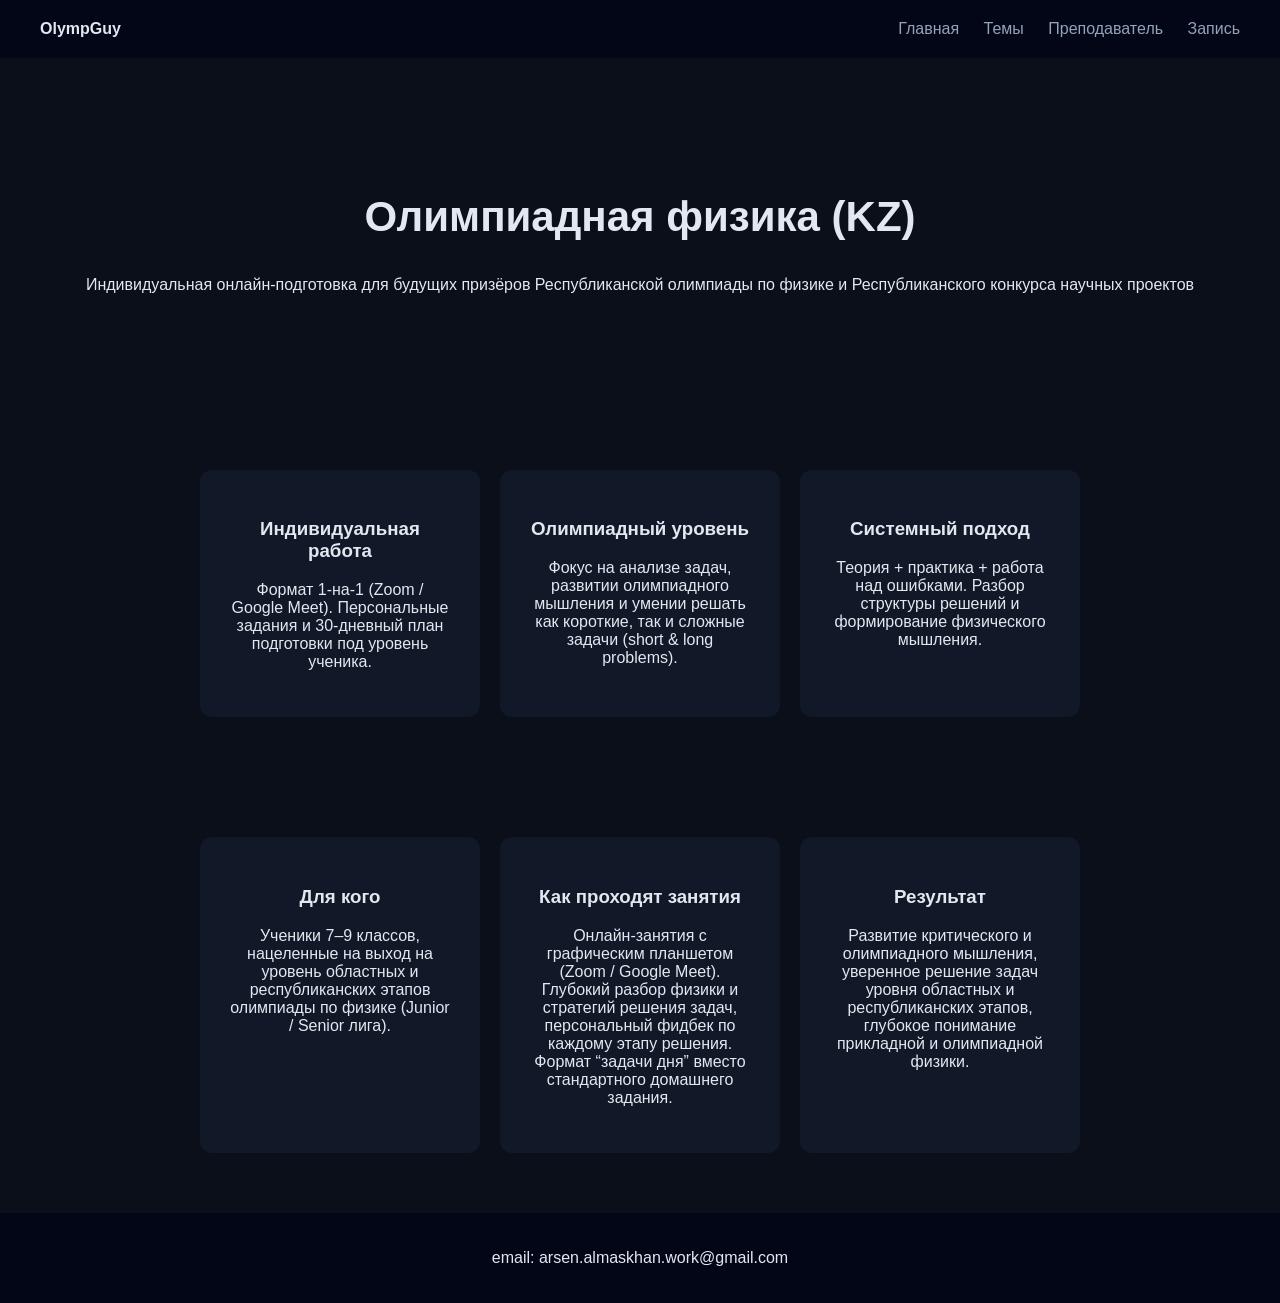
<file: index.html>
<!DOCTYPE html>
<html lang="ru">
<head>
<meta charset="UTF-8">
<title>OlympGuy | Олимпиадная физика</title>
<link rel="stylesheet" href="style.css">
</head>

<body>

<header>
  <div class="logo">OlympGuy</div>
  <nav>
    <a href="index.html">Главная</a>
    <a href="topics.html">Темы</a>
    <a href="tutor.html">Преподаватель</a>
    <a href="schedule.html">Запись</a>
  </nav>
</header>

<!-- HERO -->
<section class="hero">
  <h1>Олимпиадная физика (KZ)</h1>
  <p>
    Индивидуальная онлайн-подготовка для будущих призёров  
    Республиканской олимпиады по физике и  
    Республиканского конкурса научных проектов
  </p>
</section>

<!-- ОСНОВА -->
<section class="cards">

  <div class="card">
    <h3>Индивидуальная работа</h3>
    <p>
      Формат 1-на-1 (Zoom / Google Meet).  
      Персональные задания и 30-дневный план подготовки  
      под уровень ученика.
    </p>
  </div>

  <div class="card">
    <h3>Олимпиадный уровень</h3>
    <p>
      Фокус на анализе задач, развитии олимпиадного мышления  
      и умении решать как короткие, так и сложные задачи  
      (short & long problems).
    </p>
  </div>

  <div class="card">
    <h3>Системный подход</h3>
    <p>
      Теория + практика + работа над ошибками.  
      Разбор структуры решений и формирование  
      физического мышления.
    </p>
  </div>

</section>

<!-- ДЛЯ КОГО -->
<section class="cards">

  <div class="card">
    <h3>Для кого</h3>
    <p>
      Ученики 7–9 классов, нацеленные на выход  
      на уровень областных и республиканских этапов  
      олимпиады по физике (Junior / Senior лига).
    </p>
  </div>

  <div class="card">
    <h3>Как проходят занятия</h3>
    <p>
      Онлайн-занятия с графическим планшетом (Zoom / Google Meet).  
      Глубокий разбор физики и стратегий решения задач,  
      персональный фидбек по каждому этапу решения.  
      Формат “задачи дня” вместо стандартного домашнего задания.
    </p>
  </div>

  <div class="card">
    <h3>Результат</h3>
    <p>
      Развитие критического и олимпиадного мышления,  
      уверенное решение задач уровня областных и республиканских этапов,  
      глубокое понимание прикладной и олимпиадной физики.
    </p>
  </div>

</section>

<footer>
  <p>email: arsen.almaskhan.work@gmail.com</p>
</footer>

</body>
</html>
</file>
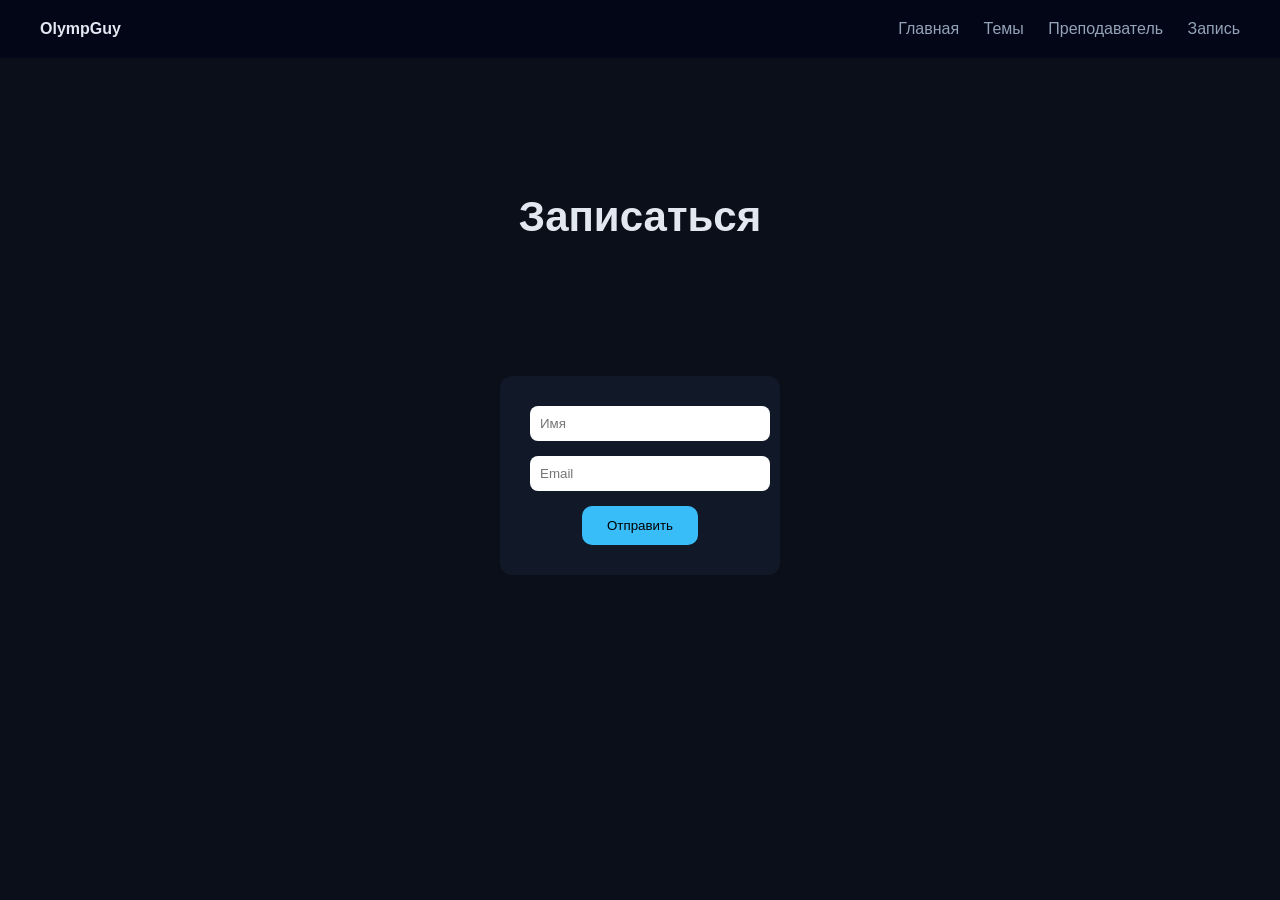
<file: schedule.html>
<!DOCTYPE html>
<html lang="ru">
<head>
<meta charset="UTF-8">
<title>Запись</title>
<link rel="stylesheet" href="style.css">
</head>

<body>

<header>
  <div class="logo">OlympGuy</div>
  <nav>
    <a href="index.html">Главная</a>
    <a href="topics.html">Темы</a>
    <a href="tutor.html">Преподаватель</a>
    <a href="schedule.html">Запись</a>
  </nav>
</header>

<section class="hero">
  <h1>Записаться</h1>
</section>

<section class="card big">
  <form>
    <input type="text" placeholder="Имя" required>
    <input type="email" placeholder="Email" required>
    <button class="btn">Отправить</button>
  </form>
</section>

</body>
</html>
</file>
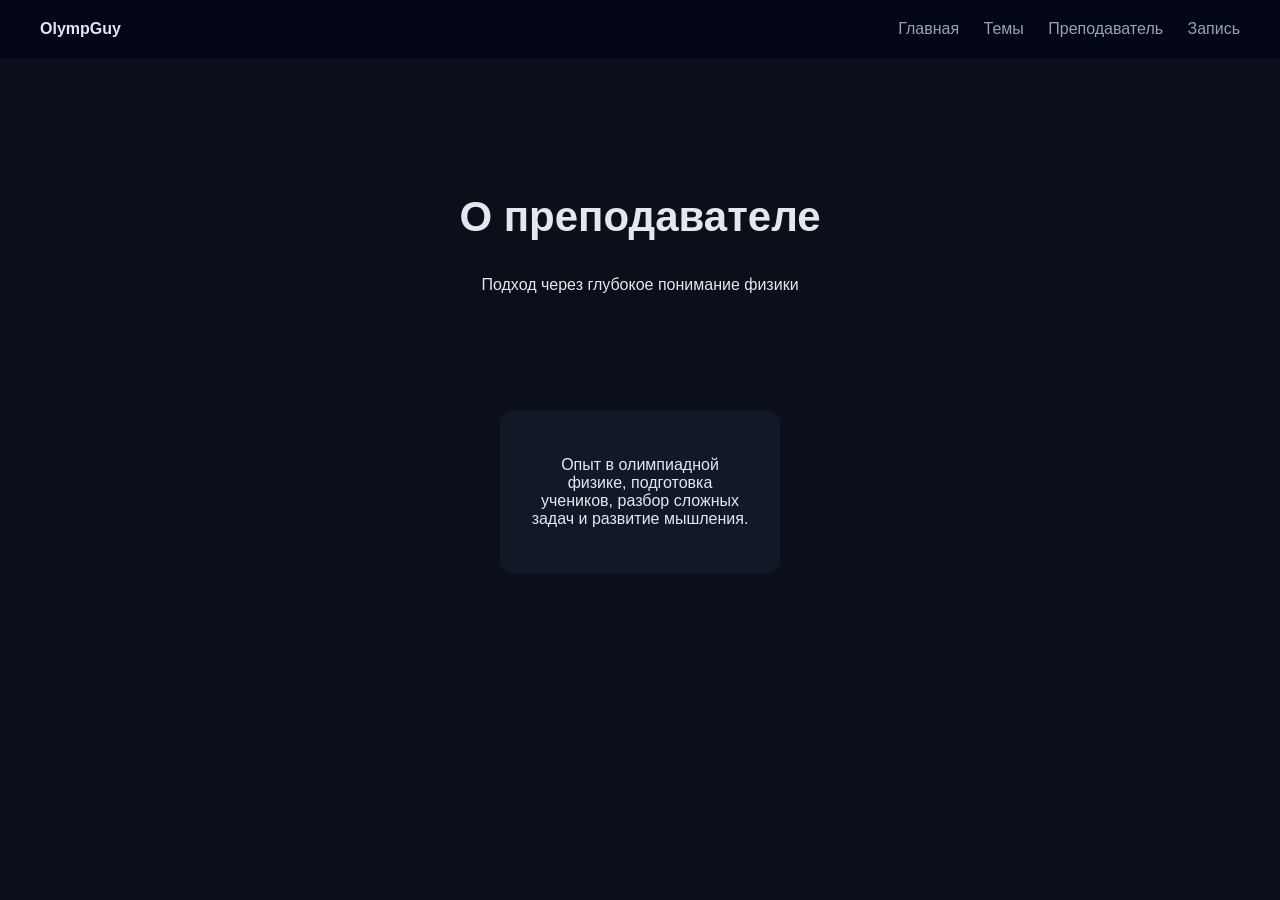
<file: tutor.html>
<!DOCTYPE html>
<html lang="ru">
<head>
<meta charset="UTF-8">
<title>Преподаватель</title>
<link rel="stylesheet" href="style.css">
</head>

<body>

<header>
  <div class="logo">OlympGuy</div>
  <nav>
    <a href="index.html">Главная</a>
    <a href="topics.html">Темы</a>
    <a href="tutor.html">Преподаватель</a>
    <a href="schedule.html">Запись</a>
  </nav>
</header>

<section class="hero">
  <h1>О преподавателе</h1>
  <p>Подход через глубокое понимание физики</p>
</section>

<section class="card big">
  <p>
    Опыт в олимпиадной физике, подготовка учеников,
    разбор сложных задач и развитие мышления.
  </p>
</section>

</body>
</html>
</file>
<file: style.css>
body {
    margin: 0;
    font-family: Arial, sans-serif;
    background: #0b0f19;
    color: #e2e8f0;
}

/* HEADER */
header {
    display: flex;
    justify-content: space-between;
    padding: 20px 40px;
    background: #020617;
}

.logo {
    font-weight: bold;
}

/* NAV */
nav a {
    margin-left: 20px;
    text-decoration: none;
    color: #94a3b8;
}

nav a:hover {
    color: white;
}

/* HERO */
.hero {
    text-align: center;
    padding: 100px 20px;
}

.hero h1 {
    font-size: 42px;
}

/* BUTTON */
.btn {
    background: #38bdf8;
    padding: 12px 25px;
    border-radius: 10px;
    color: black;
    text-decoration: none;
    border: none;
    cursor: pointer;
}

/* CARDS */
.cards {
    display: flex;
    justify-content: center;
    gap: 20px;
    padding: 60px;
    flex-wrap: wrap;
}

.card {
    background: #111827;
    padding: 30px;
    border-radius: 12px;
    width: 220px;
    text-align: center;
}

.big {
    max-width: 500px;
    margin: auto;
}

/* INPUT */
input {
    display: block;
    width: 100%;
    margin-bottom: 15px;
    padding: 10px;
    border-radius: 8px;
    border: none;
}

/* FOOTER */
footer {
    text-align: center;
    padding: 20px;
    background: #020617;
}
</file>
